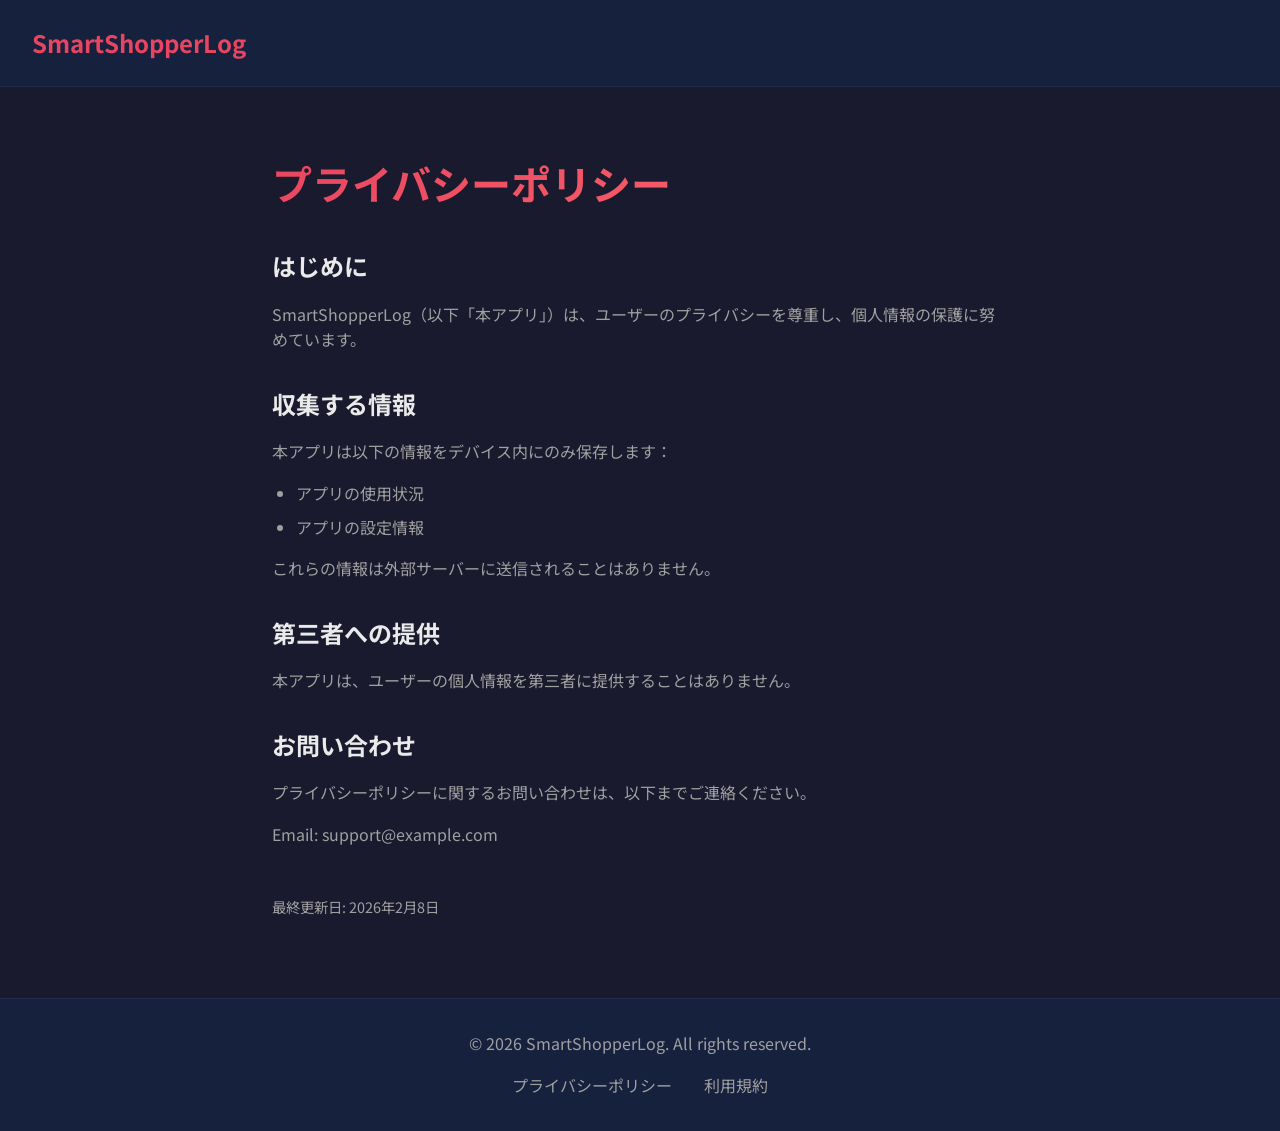
<file: privacy.html>
<!DOCTYPE html>
<html lang="ja">

<head>
    <meta charset="UTF-8">
    <meta name="viewport" content="width=device-width, initial-scale=1.0">
    <title>プライバシーポリシー - SmartShopperLog</title>
    <link rel="stylesheet" href="css/style.css">
    <link href="https://fonts.googleapis.com/css2?family=Noto+Sans+JP:wght@400;700&display=swap" rel="stylesheet">
</head>

<body>
    <header class="page-header">
        <a href="index.html" class="logo">SmartShopperLog</a>
    </header>

    <main class="legal-content">
        <h1>プライバシーポリシー</h1>

        <section>
            <h2>はじめに</h2>
            <p>SmartShopperLog（以下「本アプリ」）は、ユーザーのプライバシーを尊重し、個人情報の保護に努めています。</p>
        </section>

        <section>
            <h2>収集する情報</h2>
            <p>本アプリは以下の情報をデバイス内にのみ保存します：</p>
            <ul>
                <li>アプリの使用状況</li>
                <li>アプリの設定情報</li>
            </ul>
            <p>これらの情報は外部サーバーに送信されることはありません。</p>
        </section>

        <section>
            <h2>第三者への提供</h2>
            <p>本アプリは、ユーザーの個人情報を第三者に提供することはありません。</p>
        </section>

        <section>
            <h2>お問い合わせ</h2>
            <p>プライバシーポリシーに関するお問い合わせは、以下までご連絡ください。</p>
            <p>Email: support@example.com</p>
        </section>

        <p class="last-updated">最終更新日: 2026年2月8日</p>
    </main>

    <footer class="footer">
        <p>&copy; 2026 SmartShopperLog. All rights reserved.</p>
        <nav class="footer-nav">
            <a href="privacy.html">プライバシーポリシー</a>
            <a href="terms.html">利用規約</a>
        </nav>
    </footer>
</body>

</html>
</file>
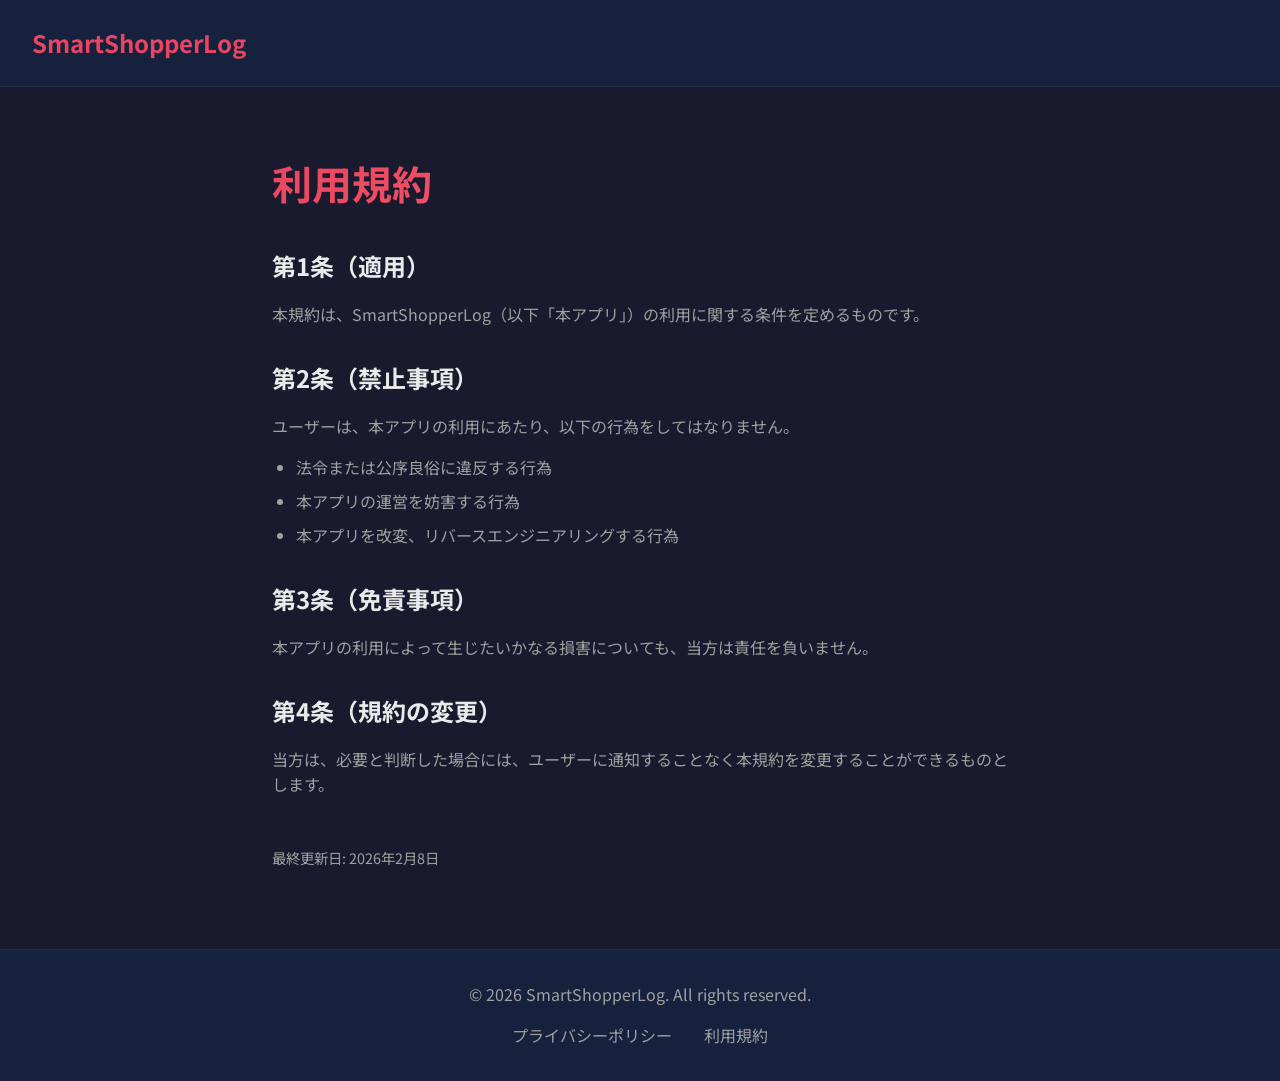
<file: terms.html>
<!DOCTYPE html>
<html lang="ja">

<head>
    <meta charset="UTF-8">
    <meta name="viewport" content="width=device-width, initial-scale=1.0">
    <title>利用規約 - SmartShopperLog</title>
    <link rel="stylesheet" href="css/style.css">
    <link href="https://fonts.googleapis.com/css2?family=Noto+Sans+JP:wght@400;700&display=swap" rel="stylesheet">
</head>

<body>
    <header class="page-header">
        <a href="index.html" class="logo">SmartShopperLog</a>
    </header>

    <main class="legal-content">
        <h1>利用規約</h1>

        <section>
            <h2>第1条（適用）</h2>
            <p>本規約は、SmartShopperLog（以下「本アプリ」）の利用に関する条件を定めるものです。</p>
        </section>

        <section>
            <h2>第2条（禁止事項）</h2>
            <p>ユーザーは、本アプリの利用にあたり、以下の行為をしてはなりません。</p>
            <ul>
                <li>法令または公序良俗に違反する行為</li>
                <li>本アプリの運営を妨害する行為</li>
                <li>本アプリを改変、リバースエンジニアリングする行為</li>
            </ul>
        </section>

        <section>
            <h2>第3条（免責事項）</h2>
            <p>本アプリの利用によって生じたいかなる損害についても、当方は責任を負いません。</p>
        </section>

        <section>
            <h2>第4条（規約の変更）</h2>
            <p>当方は、必要と判断した場合には、ユーザーに通知することなく本規約を変更することができるものとします。</p>
        </section>

        <p class="last-updated">最終更新日: 2026年2月8日</p>
    </main>

    <footer class="footer">
        <p>&copy; 2026 SmartShopperLog. All rights reserved.</p>
        <nav class="footer-nav">
            <a href="privacy.html">プライバシーポリシー</a>
            <a href="terms.html">利用規約</a>
        </nav>
    </footer>
</body>

</html>
</file>
<file: css/style.css>
/* ========================================
   {{APP_NAME}} Landing Page Styles
   ======================================== */

/* CSS Variables */
:root {
    --color-bg-dark: #1a1a2e;
    --color-bg-card: #16213e;
    --color-primary: #e94560;
    --color-secondary: #0f3460;
    --color-accent: #ff6b6b;
    --color-text: #eaeaea;
    --color-text-muted: #a0a0a0;
    --gradient-primary: linear-gradient(135deg, #e94560 0%, #ff6b6b 100%);
    --gradient-button: linear-gradient(135deg, #ff6b6b 0%, #e94560 50%, #c72c41 100%);
    --font-main: 'Noto Sans JP', -apple-system, BlinkMacSystemFont, sans-serif;
    --shadow-card: 0 10px 40px rgba(0, 0, 0, 0.3);
    --shadow-button: 0 8px 25px rgba(233, 69, 96, 0.4);
    --radius-lg: 20px;
    --radius-md: 12px;
}

/* Reset & Base */
*,
*::before,
*::after {
    margin: 0;
    padding: 0;
    box-sizing: border-box;
}

html {
    scroll-behavior: smooth;
}

body {
    font-family: var(--font-main);
    background: var(--color-bg-dark);
    color: var(--color-text);
    line-height: 1.6;
    min-height: 100vh;
}

/* ========================================
   Hero Section
   ======================================== */
.hero {
    min-height: 100vh;
    display: flex;
    align-items: center;
    justify-content: center;
    padding: 2rem;
    gap: 4rem;
    background:
        radial-gradient(circle at 20% 50%, rgba(233, 69, 96, 0.15) 0%, transparent 50%),
        radial-gradient(circle at 80% 50%, rgba(15, 52, 96, 0.3) 0%, transparent 50%),
        var(--color-bg-dark);
}

.hero-content {
    max-width: 500px;
    text-align: center;
}

.hero-title {
    font-size: 4rem;
    font-weight: 700;
    background: var(--gradient-primary);
    -webkit-background-clip: text;
    -webkit-text-fill-color: transparent;
    background-clip: text;
    margin-bottom: 1rem;
    letter-spacing: -0.02em;
}

.hero-subtitle {
    font-size: 1.5rem;
    color: var(--color-text-muted);
    margin-bottom: 2.5rem;
    line-height: 1.8;
}

.cta-button {
    display: inline-block;
    padding: 1rem 2.5rem;
    background: var(--gradient-button);
    color: white;
    text-decoration: none;
    border-radius: 50px;
    font-weight: 700;
    font-size: 1.1rem;
    box-shadow: var(--shadow-button);
    transition: transform 0.3s ease, box-shadow 0.3s ease;
}

.cta-button:hover {
    transform: translateY(-3px);
    box-shadow: 0 12px 35px rgba(233, 69, 96, 0.5);
}

.hero-image img {
    max-width: 350px;
    border-radius: var(--radius-lg);
    box-shadow: var(--shadow-card);
}

/* ========================================
   Section Styles
   ======================================== */
.section-title {
    font-size: 2.5rem;
    text-align: center;
    margin-bottom: 3rem;
    background: var(--gradient-primary);
    -webkit-background-clip: text;
    -webkit-text-fill-color: transparent;
    background-clip: text;
}

/* ========================================
   Features Section
   ======================================== */
.features {
    padding: 6rem 2rem;
    background: var(--color-bg-card);
}

.features-grid {
    display: grid;
    grid-template-columns: repeat(auto-fit, minmax(280px, 1fr));
    gap: 2rem;
    max-width: 1200px;
    margin: 0 auto;
}

.feature-card {
    background: var(--color-bg-dark);
    padding: 2.5rem;
    border-radius: var(--radius-lg);
    text-align: center;
    transition: transform 0.3s ease, box-shadow 0.3s ease;
    border: 1px solid rgba(255, 255, 255, 0.05);
}

.feature-card:hover {
    transform: translateY(-8px);
    box-shadow: var(--shadow-card);
}

.feature-icon {
    font-size: 3rem;
    margin-bottom: 1.5rem;
}

.feature-card h3 {
    font-size: 1.3rem;
    margin-bottom: 1rem;
    color: var(--color-text);
}

.feature-card p {
    color: var(--color-text-muted);
    font-size: 1rem;
}

/* ========================================
   Download Section
   ======================================== */
.download {
    padding: 6rem 2rem;
    text-align: center;
    background:
        radial-gradient(circle at 50% 100%, rgba(233, 69, 96, 0.1) 0%, transparent 50%),
        var(--color-bg-dark);
}

.download-text {
    font-size: 1.2rem;
    color: var(--color-text-muted);
    margin-bottom: 2rem;
}

.app-store-badge img {
    height: 60px;
    transition: transform 0.3s ease;
}

.app-store-badge:hover img {
    transform: scale(1.05);
}

/* ========================================
   Legal Pages
   ======================================== */
.page-header {
    padding: 1.5rem 2rem;
    background: var(--color-bg-card);
    border-bottom: 1px solid rgba(255, 255, 255, 0.05);
}

.logo {
    font-size: 1.5rem;
    font-weight: 700;
    color: var(--color-primary);
    text-decoration: none;
}

.legal-content {
    max-width: 800px;
    margin: 0 auto;
    padding: 4rem 2rem;
}

.legal-content h1 {
    font-size: 2.5rem;
    margin-bottom: 2rem;
    background: var(--gradient-primary);
    -webkit-background-clip: text;
    -webkit-text-fill-color: transparent;
    background-clip: text;
}

.legal-content h2 {
    font-size: 1.5rem;
    margin: 2rem 0 1rem;
    color: var(--color-text);
}

.legal-content p {
    color: var(--color-text-muted);
    margin-bottom: 1rem;
}

.legal-content ul {
    color: var(--color-text-muted);
    margin-left: 1.5rem;
    margin-bottom: 1rem;
}

.legal-content li {
    margin-bottom: 0.5rem;
}

.last-updated {
    margin-top: 3rem;
    font-size: 0.9rem;
    color: var(--color-text-muted);
}

/* ========================================
   Footer
   ======================================== */
.footer {
    padding: 2rem;
    text-align: center;
    background: var(--color-bg-card);
    border-top: 1px solid rgba(255, 255, 255, 0.05);
}

.footer p {
    color: var(--color-text-muted);
    margin-bottom: 1rem;
}

.footer-nav {
    display: flex;
    justify-content: center;
    gap: 2rem;
}

.footer-nav a {
    color: var(--color-text-muted);
    text-decoration: none;
    transition: color 0.3s ease;
}

.footer-nav a:hover {
    color: var(--color-primary);
}

/* ========================================
   Responsive Design
   ======================================== */
@media (max-width: 900px) {
    .hero {
        flex-direction: column;
        text-align: center;
        padding-top: 4rem;
    }

    .hero-title {
        font-size: 3rem;
    }

    .hero-subtitle {
        font-size: 1.2rem;
    }

    .hero-image img {
        max-width: 280px;
    }
}

@media (max-width: 600px) {
    .hero-title {
        font-size: 2.5rem;
    }

    .section-title {
        font-size: 2rem;
    }

    .features,
    .download {
        padding: 4rem 1.5rem;
    }
}
</file>
